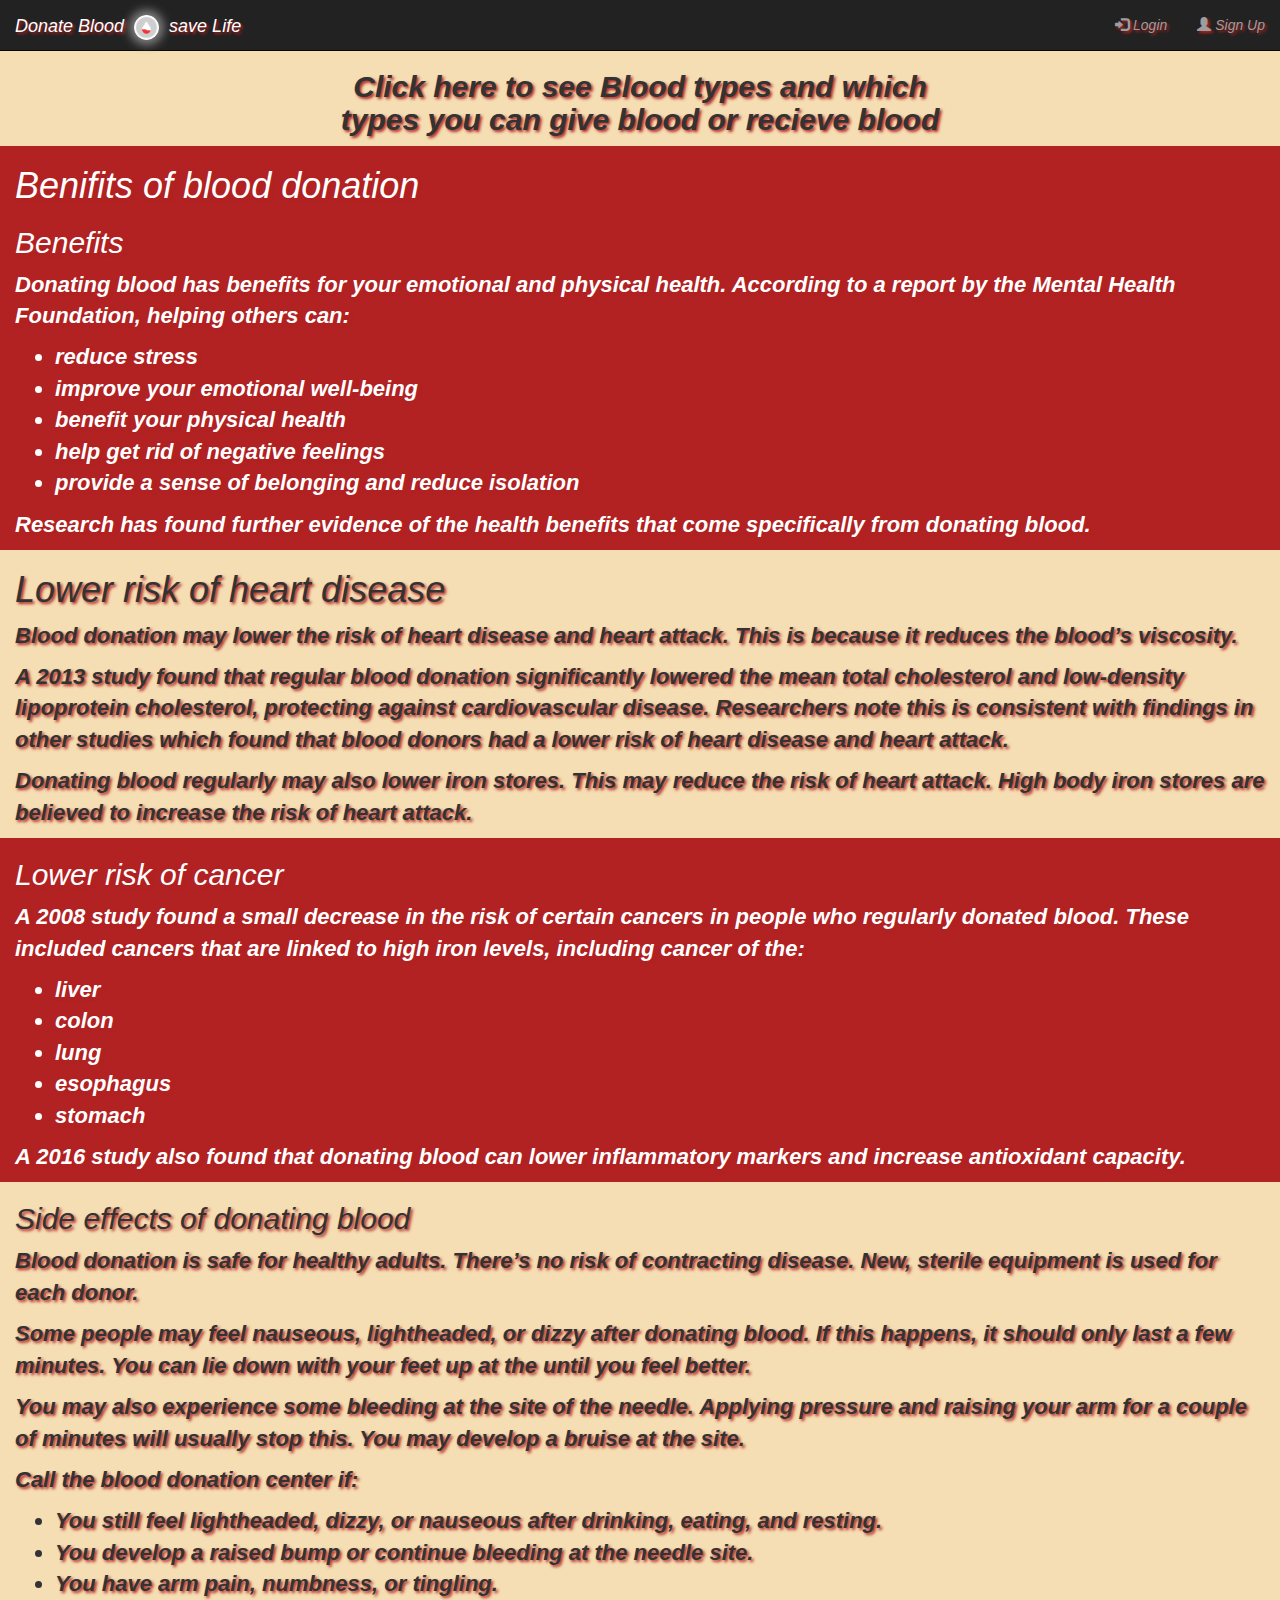
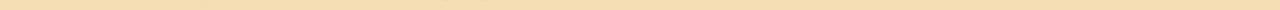
<file: index.html>
<!DOCTYPE html>
<html lang="en">

<head>
    <meta charset="UTF-8">
    <meta name="viewport" content="width=device-width, initial-scale=1.0">
    <meta http-equiv="X-UA-Compatible" content="ie=edge">
    <title> Blood Bank</title>
    <link rel="shortcut icon" href="./images/tenor.gif">
    <link rel="stylesheet" href="./externalcss&js/bootstrap3/css/bootstrap.css">
    <link rel="stylesheet" href="./externalcss&js/bootstrap3/css/bootstrap.min.css">
    <link rel="stylesheet" href="./css/style.css">
    <script src="./externalcss&js/bootstrap3/jquery.js"></script>
    <script src="./externalcss&js/bootstrap3/js/bootstrap.js"></script>
    <script src="./externalcss&js/bootstrap3/js/bootstrap.min.js"></script>
    <script src="./externalcss&js/sweetAlert/sweetAlert.js"></script>
    <link rel="manifest" href="./manifest.json">
</head>

<body style="background-color: wheat;">

    <nav style="font-style: italic; text-shadow: 2px 2px 3px firebrick" class="navbar navbar-inverse navbar-fixed-top">
        <div class="container-fluid">
            <div class="navbar-header">
                <button type="button" class="navbar-toggle" data-toggle="collapse" data-target="#myNavbar">
                    <span class="icon-bar"></span>
                    <span class="icon-bar"></span>
                    <span class="icon-bar"></span>
                </button>
                <a class="navbar-brand" href="#"><span>Donate Blood <img style="width:25px; height: 25px; margin: 0px; padding: 0px; margin-right: 5px; margin-left: 5px;"
                            id="imgS" src="./images/tenor.gif"> save Life</span></a>
            </div>
            <div class="collapse navbar-collapse" id="myNavbar">
                <ul class="nav navbar-nav navbar-right">
                    <li><a href="./html/logIn.html"><span class="glyphicon glyphicon-log-in"></span> Login</a></li>
                    <li><a href="./html/signUp.html"><span class="glyphicon glyphicon-user"></span> Sign Up</a></li>
                </ul>
            </div>
        </div>
    </nav>
    <h2 onClick="window.open('./images/blood-types.png','_blank')" class="col-lg-6 col-lg-offset-3 col-sm-12 col-sm-offset-0"
        style="cursor: pointer;text-align: center; font-weight: bolder;font-style: italic; text-shadow: 2px 2px 3px firebrick">
        Click here to see Blood types and which types you can give blood or recieve blood
    </h2>
    <div class="col-lg-12 col-lg-offset-0 col-sm-12 col-sm-offset-0" style="color: white; background-color: firebrick; font-weight: bolder; font-size: 50px; font-style: italic; text-shadow: 2px 2px 3px firebrick">
        <h1>
            Benifits of blood donation
        </h1>
        <h2>
            Benefits
        </h2>
        <p style="font-size: 22px;">
            Donating blood has benefits for your emotional and physical health. According to a report by the Mental
            Health Foundation, helping others can:
        </p>
        <ul style="font-size: 22px;">
            <li>
                reduce stress
            </li>
            <li>
                improve your emotional well-being
            </li>
            <li>
                benefit your physical health
            </li>
            <li>
                help get rid of negative feelings
            </li>
            <li>
                provide a sense of belonging and reduce isolation
            </li>
        </ul>
        <p style="font-size: 22px;">
            Research has found further evidence of the health benefits that come specifically from donating blood.
        </p>
    </div>
    <div class="col-lg-12 col-lg-offset-0 col-sm-12 col-sm-offset-0" style="background-color: wheat; font-weight: bolder; font-size: 50px; font-style: italic; text-shadow: 2px 2px 3px firebrick">
        <h1>
            Lower risk of heart disease
        </h1>
        <p style="font-size: 22px">
            Blood donation may lower the risk of heart disease and heart attack. This is because it reduces the blood’s
            viscosity.
        </p>
        <p style="font-size: 22px">
            A 2013 study found that regular blood donation significantly lowered the mean total cholesterol and
            low-density lipoprotein cholesterol, protecting against cardiovascular disease. Researchers note this is
            consistent with findings in other studies which found that blood donors had a lower risk of heart disease
            and heart attack.
        </p>
        <p style="font-size: 22px">
            Donating blood regularly may also lower iron stores. This may reduce the risk of heart attack. High body
            iron stores are believed to increase the risk of heart attack.
        </p>
    </div>
    <div class="col-lg-12 col-lg-offset-0 col-sm-12 col-sm-offset-0" style="color:white; background-color: firebrick; font-weight: bolder; font-size: 50px; font-style: italic; text-shadow: 2px 2px 3px firebrick">
        <h2>
            Lower risk of cancer
        </h2>
        <p style="font-size: 22px">
            A 2008 study found a small decrease in the risk of certain cancers in people who regularly donated blood.
            These included cancers that are linked to high iron levels, including cancer of the:
        </p>
        <ul style="font-size: 22px">
            <li>
                liver
            </li>
            <li>
                colon
            </li>
            <li>
                lung
            </li>
            <li>
                esophagus
            </li>
            <li>
                stomach
            </li>
        </ul>
        <p style="font-size: 22px">
            A 2016 study also found that donating blood can lower inflammatory markers and increase antioxidant
            capacity.
        </p>

    </div>
    <div class="col-lg-12 col-lg-offset-0 col-sm-12 col-sm-offset-0" style="background-color: wheat; font-weight: bolder; font-size: 50px; font-style: italic; text-shadow: 2px 2px 3px firebrick">
        <h2>
            Side effects of donating blood
        </h2>
        <p style="font-size: 22px">
            Blood donation is safe for healthy adults. There’s no risk of contracting disease. New, sterile equipment
            is used for each donor.
        </p>
        <p style="font-size: 22px">
            Some people may feel nauseous, lightheaded, or dizzy after donating blood. If this happens, it should only
            last a few minutes. You can lie down with your feet up at the until you feel better.
        </p>
        <p style="font-size: 22px">
            You may also experience some bleeding at the site of the needle. Applying pressure and raising your arm for
            a couple of minutes will usually stop this. You may develop a bruise at the site.
        </p>
        <p style="font-size: 22px">
            Call the blood donation center if:
        </p>
        <ul style="font-size: 22px">
            <li>
                You still feel lightheaded, dizzy, or nauseous after drinking, eating, and resting.
            </li>
            <li>
                You develop a raised bump or continue bleeding at the needle site.
            </li>
            <li>
                You have arm pain, numbness, or tingling.
            </li>
        </ul>
    </div>
    <script src="./js/app.js"></script>
</body>

</html>
</file>
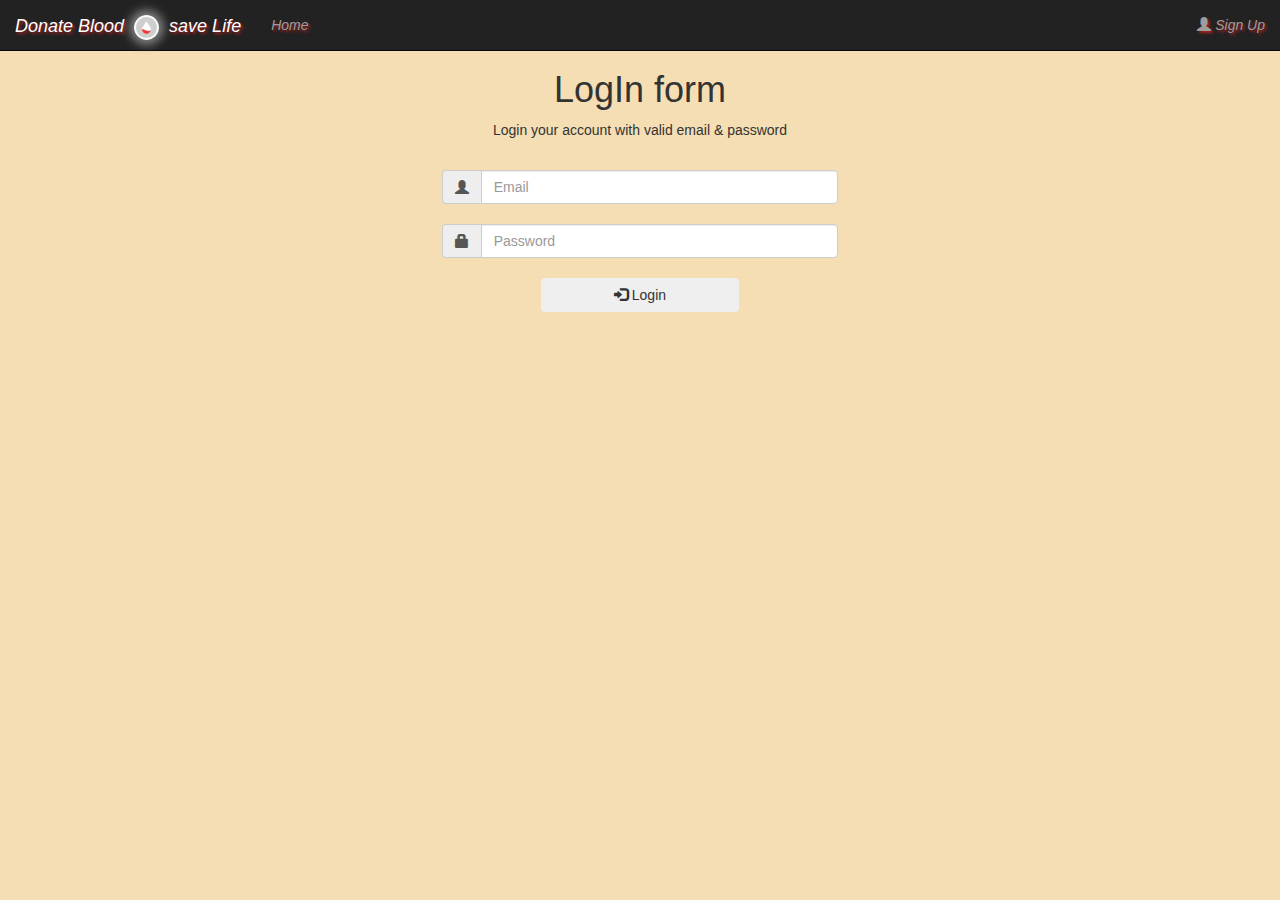
<file: html/logIn.html>
<!DOCTYPE html>
<html lang="en">

<head>
  <meta charset="UTF-8">
  <meta name="viewport" content="width=device-width, initial-scale=1.0">
  <meta http-equiv="X-UA-Compatible" content="ie=edge">
  <title>Blood Bank</title>

  <link rel="shortcut icon" href="../images/tenor.gif">
  <link rel="stylesheet" href="../externalcss&js/bootstrap3/css/bootstrap.css">
  <link rel="stylesheet" href="../externalcss&js/bootstrap3/css/bootstrap.min.css">
  <link rel="stylesheet" href="../css/style.css">
  <script src="../externalcss&js/bootstrap3/jquery.js"></script>
  <script src="../externalcss&js/bootstrap3/js/bootstrap.js"></script>
  <script src="../externalcss&js/bootstrap3/js/bootstrap.min.js"></script>
  <script src="../externalcss&js/sweetAlert/sweetAlert.js"></script>
</head>

<body>
  <nav style="font-style: italic; text-shadow: 2px 2px 3px firebrick" class="navbar navbar-inverse navbar-fixed-top">
    <div class="container-fluid">
      <div class="navbar-header">
        <button type="button" class="navbar-toggle" data-toggle="collapse" data-target="#myNavbar">
          <span class="icon-bar"></span>
          <span class="icon-bar"></span>
          <span class="icon-bar"></span>
        </button>
        <a class="navbar-brand" href="#"><span>Donate Blood <img style="width:25px; height: 25px; margin: 0px; padding: 0px; margin-right: 5px; margin-left: 5px;"
              id="imgS" src="../images/tenor.gif"> save Life</span></a>
      </div>
      <div class="collapse navbar-collapse" id="myNavbar">
        <ul class="nav navbar-nav">
          <li><a href="../index.html">Home</a></li>
        </ul>
        <ul class="nav navbar-nav navbar-right">
          <li><a href="./signUp.html"><span class="glyphicon glyphicon-user"></span> Sign Up</a></li>
        </ul>
      </div>
    </div>
  </nav>
  <div id="loader" style="z-index: 5;text-align: center; top: 200px;" class="col-lg-1 col-lg-offset-5"></div>
  <div id="afterLoad" class="col-lg-4 col-lg-offset-4 col-sm-6 col-sm-offset-3 col-xs-10 col-xs-offset-1">
    <div class="text-center">
      <h1>LogIn form</h1>
      <p>Login your account with valid email & password</p>
    </div>
    <br />
    <div class="input-group">
      <span class="input-group-addon"><i class="glyphicon glyphicon-user"></i></span>
      <input id="email" type="text" class="form-control" name="email" placeholder="Email">
    </div>
    <br />
    <div class="input-group">
      <span class="input-group-addon"><i class="glyphicon glyphicon-lock"></i></span>
      <input id="password" type="password" class="form-control" name="password" placeholder="Password">
    </div>
    <br />
    <button id="loginBtn" onClick="logIn()" class="btn col-lg-6 col-lg-offset-3 btn col-sm-6 col-sm-offset-3 btn col-xs-6 col-xs-offset-3"><span
        class="glyphicon glyphicon-log-in"></span> Login</button>
  </div>

  <script src="https://www.gstatic.com/firebasejs/5.7.0/firebase.js"></script>
  <script src="../js/auth.js"></script>
  <script src="../js/logIn.js"></script>
  <script src="../js/app.js"></script>
</body>

</html>
</file>
<file: css/style.css>
body{
    margin-top: 50px;
    padding: 0px;
    background-color: wheat;
}
#postImg{
    height: 250px;
    width: 250px;
}
#addPostImg{
    height: 350px;
    width: 100%;
}
#txt{
    text-shadow: 1px 1px 2px white;
}
#txt p{
    font-size: 17px;
    font-weight: bold;
}
#cardImg{
    height: 350px;
    width: 100%;
}
#imgS{
    height: 100px;
    width: 100px;
    margin: 10px;
    border-radius: 100%;
    box-shadow: 0px 0px 10px 5px gray;
}
@media only screen and (max-width: 1024px){
    #cardImg{
        height: 400px;
        width: 50%;
    }
    #addPostImg{
        height: 225px;
        width: 100%;
    }
}
@media only screen and (max-width: 768px){
    #cardImg{
        height: 250px;
        width: 100%;
    }
    #addPostImg{
        height: 225px;
        width: 100%;
    }
}
#bgCl1{
    float: left;
    background-color: firebrick;
    height: 150px;
    width: 150px;
    border-bottom-right-radius: 100% 100%;
}
#bottom{
    position: fixed;
    bottom: 0px;
height: 800px;
width: 100%;
}
#loader {
    border: 16px solid #f3f3f3;
    border-top: 16px solid blue;
    border-bottom: 16px solid blue;
    display: none;
    position: absolute;
    border-radius: 50%;
    width: 120px;
    height: 120px;
    -webkit-animation: spin 2s linear infinite; /* Safari */
    animation: spin 2s linear infinite;
  }
@-webkit-keyframes spin {
    0% { -webkit-transform: rotate(0deg); }
    100% { -webkit-transform: rotate(360deg); }
  }
  @keyframes spin {
    0% { transform: rotate(0deg); }
    100% { transform: rotate(360deg); }
  }
</file>
